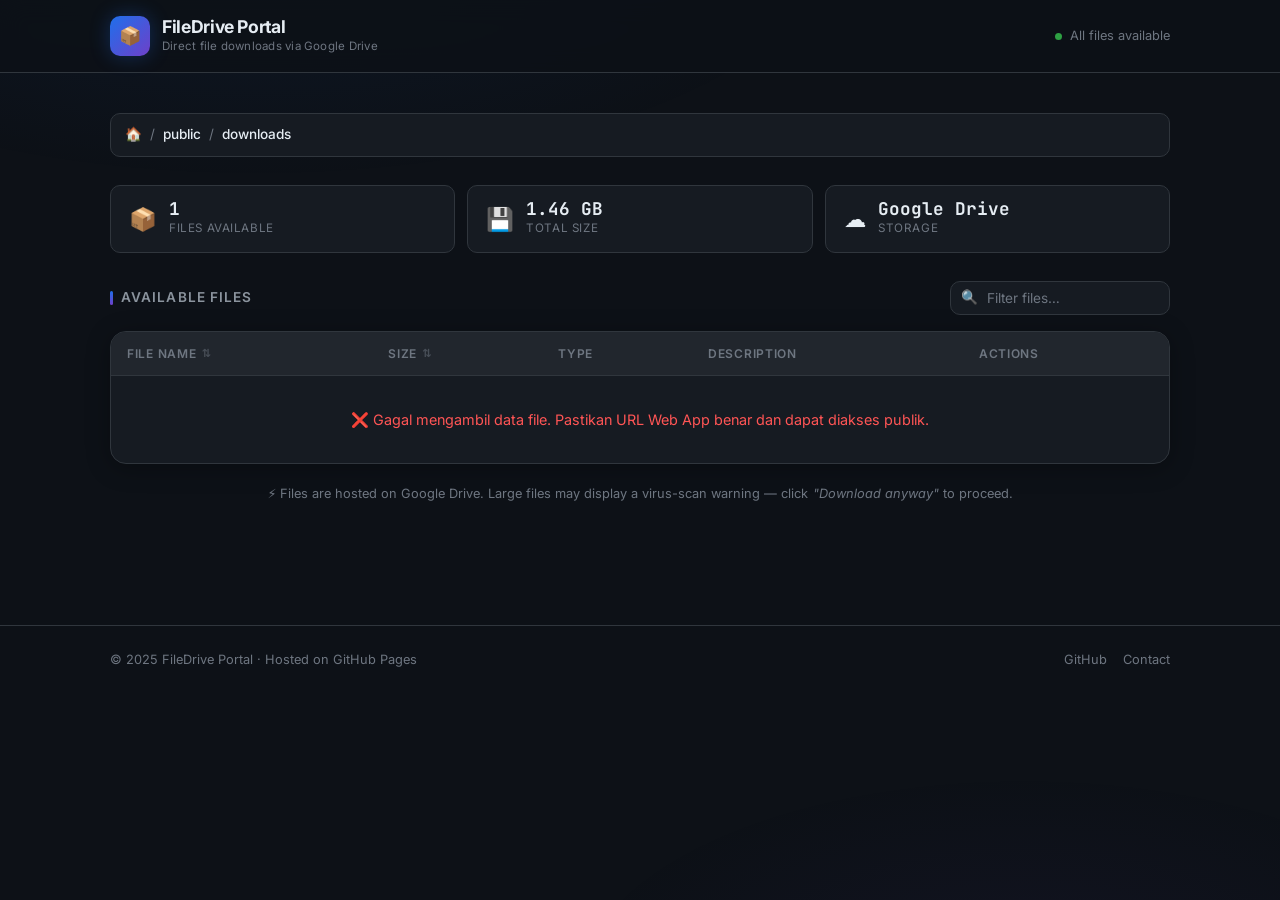
<file: index.html>
<!DOCTYPE html>
<html lang="en">

<head>
  <!-- ============================================================
       FileDrive Portal — index.html
       A modern HFS-style file download landing page for GitHub Pages
       Files are served via Google Drive direct-download links.

       HOW TO USE:
       1. Upload your files to Google Drive
       2. Share each file → "Anyone with the link"
       3. Copy the File ID from the share URL:
          https://drive.google.com/file/d/FILE_ID/view
       4. Paste FILE_IDs into js/main.js → FILES array
       ============================================================ -->
  <meta charset="UTF-8" />
  <meta name="viewport" content="width=device-width, initial-scale=1.0" />
  <meta http-equiv="X-UA-Compatible" content="IE=edge" />

  <!-- ── SEO ─────────────────────────────────────────────────── -->
  <title>FileDrive Portal</title>
  <meta name="description"
    content="Download files easily and quickly. Hosted on Google Drive." />
  <meta name="keywords" content="file download, Google Drive, public drive, shared files" />
  <meta name="robots" content="index, follow" />
  <link rel="canonical" href="https://YOUR_USERNAME.github.io/YOUR_REPO/" />

  <!-- ── Open Graph / Social Preview ─────────────────────────── -->
  <meta property="og:type" content="website" />
  <meta property="og:title" content="FileDrive Portal — File Downloads" />
  <meta property="og:description" content="Fast file downloads hosted via Google Drive." />
  <meta property="og:url" content="https://YOUR_USERNAME.github.io/YOUR_REPO/" />

  <!-- ── Favicon (emoji fallback, replace with real icon) ────── -->
  <link rel="icon"
    href="data:image/svg+xml,<svg xmlns='http://www.w3.org/2000/svg' viewBox='0 0 100 100'><text y='.9em' font-size='90'>📁</text></svg>" />

  <!-- ── Fonts (preconnect for speed) ────────────────────────── -->
  <link rel="preconnect" href="https://fonts.googleapis.com" />
  <link rel="preconnect" href="https://fonts.gstatic.com" crossorigin />

  <!-- ── Stylesheets ──────────────────────────────────────────── -->
  <link rel="stylesheet" href="css/style.css" />
  <link rel="stylesheet" href="css/animations.css" />
</head>

<body>

  <!-- ════════════════════════════════════════════════════════════
       SITE HEADER
  ════════════════════════════════════════════════════════════ -->
  <header class="site-header" role="banner">
    <div class="header-inner">

      <!-- Logo — EVE-NG Images portal -->
      <a href="/" class="logo-area" aria-label="FileDrive Portal Home">
        <div class="logo-icon" aria-hidden="true">📦</div>
        <div class="logo-text">
          <span class="logo-name">FileDrive Portal</span>
          <span class="logo-tagline">Direct file downloads via Google Drive</span>
        </div>
      </a>

      <!-- Live status indicator -->
      <div class="header-meta" aria-label="Server status">
        <span class="status-dot" aria-hidden="true"></span>
        <span>All files available</span>
      </div>

    </div>
  </header><!-- /site-header -->


  <!-- ════════════════════════════════════════════════════════════
       MAIN CONTENT
  ════════════════════════════════════════════════════════════ -->
  <main class="main-content" role="main">
    <div class="page-wrapper">

      <!-- ── Breadcrumb / Path Bar ─────────────────────────── -->
      <nav class="path-bar" aria-label="Current path">
        <span aria-hidden="true">🏠</span>
        <span aria-hidden="true">/</span>
        <span class="path-current">public</span>
        <span aria-hidden="true">/</span>
        <span class="path-current">downloads</span>
      </nav>

      <!-- ── Stats Strip ──────────────────────────────────── -->
      <div class="stats-strip" role="region" aria-label="Repository statistics">

        <div class="stat-card">
          <span class="stat-icon" aria-hidden="true">📦</span>
          <div class="stat-info">
            <span class="stat-value" id="stat-count">1</span>
            <span class="stat-label">Files Available</span>
          </div>
        </div>

        <div class="stat-card">
          <span class="stat-icon" aria-hidden="true">💾</span>
          <div class="stat-info">
            <span class="stat-value" id="stat-size">1.46 GB</span>
            <span class="stat-label">Total Size</span>
          </div>
        </div>

        <div class="stat-card">
          <span class="stat-icon" aria-hidden="true">☁️</span>
          <div class="stat-info">
            <span class="stat-value">Google Drive</span>
            <span class="stat-label">Storage</span>
          </div>
        </div>

      </div><!-- /stats-strip -->


      <!-- ── Section Header + Search ──────────────────────── -->
      <div class="section-header">
        <h1 class="section-title">Available Files</h1>

        <div class="search-wrap" role="search">
          <span class="search-icon" aria-hidden="true">🔍</span>
          <input type="search" id="search-input" class="search-input" placeholder="Filter files…"
            aria-label="Search files" autocomplete="off" spellcheck="false" />
        </div>
      </div>


      <!-- ── File Table ────────────────────────────────────── -->
      <!--
        STRUCTURE NOTE:
        - Table rows are rendered dynamically by js/main.js
        - To add/remove files, edit the FILES array in js/main.js
        - Each row has data-label attrs for mobile card layout
      -->
      <div class="file-table-wrapper" role="region" aria-label="File list">
        <table class="file-table" aria-label="Downloadable files">
          <thead>
            <tr>
              <!-- data-sort enables click-to-sort via main.js -->
              <th scope="col" data-sort="name">
                <div class="th-inner">
                  File Name <span class="sort-icon" aria-hidden="true">⇅</span>
                </div>
              </th>
              <th scope="col" data-sort="size">
                <div class="th-inner">
                  Size <span class="sort-icon" aria-hidden="true">⇅</span>
                </div>
              </th>
              <th scope="col" class="col-type">Type</th>
              <!-- col-desc is hidden on screens < 900px via CSS -->
              <th scope="col" class="col-desc">Description</th>
              <th scope="col">Actions</th>
            </tr>
          </thead>
          <tbody id="file-table-body">
            <!-- Rows inserted here by main.js → populateTable() -->
            <!-- Fallback for JS-disabled browsers: -->
            <tr>
              <td colspan="5" style="text-align:center;padding:32px;color:var(--text-muted);">
                Loading files… (requires JavaScript)
              </td>
            </tr>
          </tbody>
        </table>

        <!-- No search results message -->
        <div class="no-results" id="no-results" role="status" aria-live="polite">
          <div class="nr-icon" aria-hidden="true">🔎</div>
          <p>No files match your search.</p>
        </div>

      </div><!-- /file-table-wrapper -->


      <!-- ── Usage Notice ──────────────────────────────────── -->
      <p style="margin-top:20px;font-size:0.8rem;color:var(--text-muted);text-align:center;">
        ⚡ Files are hosted on Google Drive.
        Large files may display a virus-scan warning — click <em>"Download anyway"</em> to proceed.
      </p>

    </div><!-- /page-wrapper -->
  </main><!-- /main-content -->


  <!-- ════════════════════════════════════════════════════════════
       SITE FOOTER
  ════════════════════════════════════════════════════════════ -->
  <footer class="site-footer" role="contentinfo">
    <div class="footer-inner">
      <span>© 2025 FileDrive Portal · Hosted on GitHub Pages</span>
      <nav class="footer-links" aria-label="Footer links">
        <a href="https://github.com/YOUR_USERNAME/YOUR_REPO" rel="noopener noreferrer">GitHub</a>
        <a href="mailto:your@email.com">Contact</a>
      </nav>
    </div>
  </footer>

  <!-- ── Scripts ──────────────────────────────────────────── -->
  <!-- main.js loaded at end of body for best performance -->
  <script src="js/main.js" defer></script>

</body>

</html>
</file>
<file: css/style.css>
/* ============================================================
   FileDrive Portal — style.css
   Modern, dark-themed HFS-style file download portal
   ============================================================ */

/* ── Google Fonts ─────────────────────────────────────────── */
@import url('https://fonts.googleapis.com/css2?family=Inter:wght@300;400;500;600;700&family=JetBrains+Mono:wght@400;500&display=swap');

/* ── CSS Custom Properties (Design Tokens) ────────────────── */
:root {
  /* Colors */
  --bg-primary:      #0d1117;
  --bg-secondary:    #161b22;
  --bg-tertiary:     #21262d;
  --bg-card:         #1c2128;
  --border-color:    #30363d;
  --border-subtle:   #21262d;

  --text-primary:    #e6edf3;
  --text-secondary:  #8b949e;
  --text-muted:      #6e7681;
  --text-accent:     #58a6ff;

  --accent-blue:     #1f6feb;
  --accent-blue-h:   #388bfd;
  --accent-green:    #238636;
  --accent-green-h:  #2ea043;
  --accent-purple:   #6e40c9;
  --accent-orange:   #d29922;

  --glow-blue:       rgba(31, 111, 235, 0.3);
  --glow-green:      rgba(35, 134, 54, 0.4);

  /* Spacing */
  --radius-sm:  6px;
  --radius-md:  10px;
  --radius-lg:  16px;
  --radius-xl:  24px;

  /* Transitions */
  --transition-fast:   150ms ease;
  --transition-base:   250ms ease;
  --transition-slow:   400ms ease;
}

/* ── Reset & Base ─────────────────────────────────────────── */
*, *::before, *::after {
  box-sizing: border-box;
  margin: 0;
  padding: 0;
}

html {
  scroll-behavior: smooth;
  font-size: 16px;
}

body {
  font-family: 'Inter', system-ui, -apple-system, sans-serif;
  background-color: var(--bg-primary);
  color: var(--text-primary);
  min-height: 100vh;
  line-height: 1.6;
  -webkit-font-smoothing: antialiased;
}

a {
  color: var(--text-accent);
  text-decoration: none;
  transition: color var(--transition-fast);
}

a:hover { color: #79c0ff; }

/* ── Animated Background ──────────────────────────────────── */
body::before {
  content: '';
  position: fixed;
  inset: 0;
  background:
    radial-gradient(ellipse 80% 50% at 20% -10%, rgba(31,111,235,0.08) 0%, transparent 60%),
    radial-gradient(ellipse 60% 40% at 80% 110%, rgba(110,64,201,0.06) 0%, transparent 60%);
  pointer-events: none;
  z-index: 0;
}

/* ── Layout Wrapper ───────────────────────────────────────── */
.page-wrapper {
  position: relative;
  z-index: 1;
  max-width: 1100px;
  margin: 0 auto;
  padding: 0 20px;
}

/* ── Site Header ──────────────────────────────────────────── */
.site-header {
  border-bottom: 1px solid var(--border-color);
  background: rgba(13, 17, 23, 0.85);
  backdrop-filter: blur(12px);
  -webkit-backdrop-filter: blur(12px);
  position: sticky;
  top: 0;
  z-index: 100;
}

.header-inner {
  max-width: 1100px;
  margin: 0 auto;
  padding: 16px 20px;
  display: flex;
  align-items: center;
  justify-content: space-between;
  gap: 16px;
}

/* Logo area */
.logo-area {
  display: flex;
  align-items: center;
  gap: 12px;
  text-decoration: none;
}

.logo-icon {
  width: 40px;
  height: 40px;
  background: linear-gradient(135deg, var(--accent-blue) 0%, var(--accent-purple) 100%);
  border-radius: var(--radius-md);
  display: flex;
  align-items: center;
  justify-content: center;
  font-size: 18px;
  flex-shrink: 0;
  box-shadow: 0 0 20px var(--glow-blue);
}

.logo-text {
  display: flex;
  flex-direction: column;
}

.logo-name {
  font-size: 1.1rem;
  font-weight: 700;
  color: var(--text-primary);
  letter-spacing: -0.02em;
  line-height: 1.2;
}

.logo-tagline {
  font-size: 0.72rem;
  color: var(--text-muted);
  font-weight: 400;
  letter-spacing: 0.02em;
}

/* Header meta */
.header-meta {
  display: flex;
  align-items: center;
  gap: 8px;
  font-size: 0.8rem;
  color: var(--text-muted);
}

.status-dot {
  width: 7px;
  height: 7px;
  background: var(--accent-green-h);
  border-radius: 50%;
  animation: pulse-dot 2.5s ease-in-out infinite;
}

@keyframes pulse-dot {
  0%, 100% { opacity: 1; box-shadow: 0 0 0 0 rgba(46, 160, 67, 0.6); }
  50%       { opacity: 0.8; box-shadow: 0 0 0 5px rgba(46, 160, 67, 0); }
}

/* ── Main Content ─────────────────────────────────────────── */
.main-content {
  padding: 40px 0 80px;
}

/* ── Breadcrumb / Path Bar ────────────────────────────────── */
.path-bar {
  display: flex;
  align-items: center;
  gap: 8px;
  margin-bottom: 28px;
  font-size: 0.85rem;
  color: var(--text-secondary);
  padding: 10px 14px;
  background: var(--bg-secondary);
  border: 1px solid var(--border-color);
  border-radius: var(--radius-md);
}

.path-bar span { color: var(--text-muted); }
.path-bar .path-current { color: var(--text-primary); font-weight: 500; }

/* ── Stats Strip ──────────────────────────────────────────── */
.stats-strip {
  display: grid;
  grid-template-columns: repeat(auto-fit, minmax(160px, 1fr));
  gap: 12px;
  margin-bottom: 28px;
}

.stat-card {
  background: var(--bg-secondary);
  border: 1px solid var(--border-color);
  border-radius: var(--radius-md);
  padding: 14px 18px;
  display: flex;
  align-items: center;
  gap: 12px;
  transition: border-color var(--transition-base), transform var(--transition-base);
}

.stat-card:hover {
  border-color: var(--accent-blue);
  transform: translateY(-1px);
}

.stat-icon {
  font-size: 1.4rem;
  flex-shrink: 0;
}

.stat-info { display: flex; flex-direction: column; }
.stat-value {
  font-size: 1.1rem;
  font-weight: 700;
  color: var(--text-primary);
  line-height: 1;
  font-family: 'JetBrains Mono', monospace;
}
.stat-label {
  font-size: 0.73rem;
  color: var(--text-muted);
  margin-top: 2px;
  text-transform: uppercase;
  letter-spacing: 0.05em;
}

/* ── Section Header ───────────────────────────────────────── */
.section-header {
  display: flex;
  align-items: center;
  justify-content: space-between;
  margin-bottom: 16px;
  flex-wrap: wrap;
  gap: 12px;
}

.section-title {
  font-size: 0.85rem;
  font-weight: 600;
  color: var(--text-secondary);
  text-transform: uppercase;
  letter-spacing: 0.08em;
  display: flex;
  align-items: center;
  gap: 8px;
}

.section-title::before {
  content: '';
  display: inline-block;
  width: 3px;
  height: 14px;
  background: linear-gradient(to bottom, var(--accent-blue), var(--accent-purple));
  border-radius: 2px;
}

/* Search input */
.search-wrap {
  position: relative;
}

.search-input {
  background: var(--bg-secondary);
  border: 1px solid var(--border-color);
  border-radius: var(--radius-md);
  color: var(--text-primary);
  font-size: 0.85rem;
  font-family: 'Inter', sans-serif;
  padding: 8px 12px 8px 36px;
  width: 220px;
  transition: border-color var(--transition-fast), box-shadow var(--transition-fast);
  outline: none;
}

.search-input:focus {
  border-color: var(--accent-blue);
  box-shadow: 0 0 0 3px var(--glow-blue);
}

.search-input::placeholder { color: var(--text-muted); }

.search-icon {
  position: absolute;
  left: 11px;
  top: 50%;
  transform: translateY(-50%);
  font-size: 0.85rem;
  color: var(--text-muted);
  pointer-events: none;
}

/* ── File Table ───────────────────────────────────────────── */
.file-table-wrapper {
  background: var(--bg-secondary);
  border: 1px solid var(--border-color);
  border-radius: var(--radius-lg);
  overflow: hidden;
  box-shadow: 0 4px 24px rgba(0,0,0,0.3);
}

.file-table {
  width: 100%;
  border-collapse: collapse;
  font-size: 0.9rem;
}

/* Table Head */
.file-table thead {
  background: var(--bg-tertiary);
  border-bottom: 1px solid var(--border-color);
}

.file-table thead th {
  padding: 12px 16px;
  text-align: left;
  font-size: 0.75rem;
  font-weight: 600;
  color: var(--text-muted);
  text-transform: uppercase;
  letter-spacing: 0.06em;
  white-space: nowrap;
  cursor: pointer;
  user-select: none;
  transition: color var(--transition-fast);
}

.file-table thead th:hover { color: var(--text-primary); }

.file-table thead th .th-inner {
  display: flex;
  align-items: center;
  gap: 5px;
}

.sort-icon { font-size: 0.7rem; opacity: 0.5; }

/* Table Body Rows */
.file-table tbody tr {
  border-bottom: 1px solid var(--border-subtle);
  transition: background var(--transition-fast);
  cursor: default;
}

.file-table tbody tr:last-child { border-bottom: none; }

.file-table tbody tr:hover {
  background: rgba(255,255,255,0.03);
}

.file-table tbody td {
  padding: 14px 16px;
  vertical-align: middle;
}

/* ── File Name Cell ───────────────────────────────────────── */
.file-name-cell {
  display: flex;
  align-items: center;
  gap: 12px;
}

.file-icon-wrap {
  width: 38px;
  height: 38px;
  border-radius: var(--radius-sm);
  display: flex;
  align-items: center;
  justify-content: center;
  font-size: 1.1rem;
  flex-shrink: 0;
}

/* Icon color variants by type */
.file-icon-wrap.type-iso {
  background: rgba(31,111,235,0.12);
  border: 1px solid rgba(31,111,235,0.25);
}
.file-icon-wrap.type-zip {
  background: rgba(210,153,34,0.12);
  border: 1px solid rgba(210,153,34,0.25);
}
.file-icon-wrap.type-archive {
  background: rgba(110,64,201,0.12);
  border: 1px solid rgba(110,64,201,0.25);
}
.file-icon-wrap.type-generic {
  background: rgba(139,148,158,0.12);
  border: 1px solid rgba(139,148,158,0.2);
}

.file-info { display: flex; flex-direction: column; gap: 2px; }

.file-name {
  font-weight: 600;
  color: var(--text-primary);
  font-size: 0.9rem;
  font-family: 'JetBrains Mono', monospace;
  letter-spacing: -0.01em;
}

.file-desc {
  font-size: 0.76rem;
  color: var(--text-muted);
  font-family: 'Inter', sans-serif;
  font-weight: 400;
}

/* ── Size Cell ────────────────────────────────────────────── */
.file-size {
  font-family: 'JetBrains Mono', monospace;
  font-size: 0.85rem;
  color: var(--text-secondary);
  white-space: nowrap;
}

/* ── Type Badge ───────────────────────────────────────────── */
.type-badge {
  display: inline-flex;
  align-items: center;
  padding: 3px 8px;
  border-radius: 20px;
  font-size: 0.72rem;
  font-weight: 600;
  font-family: 'JetBrains Mono', monospace;
  letter-spacing: 0.04em;
  text-transform: uppercase;
}

.type-badge.iso {
  background: rgba(31,111,235,0.15);
  color: #79c0ff;
  border: 1px solid rgba(31,111,235,0.3);
}
.type-badge.zip {
  background: rgba(210,153,34,0.15);
  color: #e3b341;
  border: 1px solid rgba(210,153,34,0.3);
}
.type-badge.archive {
  background: rgba(110,64,201,0.15);
  color: #b392f0;
  border: 1px solid rgba(110,64,201,0.3);
}

/* ── Action Buttons Cell ──────────────────────────────────── */
.actions-cell {
  display: flex;
  align-items: center;
  gap: 8px;
  flex-wrap: nowrap;
}

/* Download Button */
.btn-download {
  display: inline-flex;
  align-items: center;
  gap: 7px;
  padding: 8px 16px;
  background: var(--accent-green);
  color: #fff;
  border: none;
  border-radius: var(--radius-sm);
  font-size: 0.82rem;
  font-weight: 600;
  font-family: 'Inter', sans-serif;
  cursor: pointer;
  text-decoration: none;
  white-space: nowrap;
  position: relative;
  overflow: hidden;
  transition:
    background var(--transition-fast),
    box-shadow var(--transition-base),
    transform var(--transition-fast);
}

/* Shine sweep on hover */
.btn-download::before {
  content: '';
  position: absolute;
  top: 0; left: -100%;
  width: 60%;
  height: 100%;
  background: linear-gradient(90deg, transparent, rgba(255,255,255,0.15), transparent);
  transition: left var(--transition-slow);
}

.btn-download:hover {
  background: var(--accent-green-h);
  box-shadow: 0 0 18px var(--glow-green), 0 4px 12px rgba(0,0,0,0.3);
  transform: translateY(-1px);
  color: #fff;
}

.btn-download:hover::before { left: 150%; }

.btn-download:active {
  transform: translateY(0);
  box-shadow: none;
}

.btn-download .btn-icon { font-size: 0.9rem; }

/* Copy Link Button */
.btn-copy {
  display: inline-flex;
  align-items: center;
  justify-content: center;
  width: 34px;
  height: 34px;
  background: var(--bg-tertiary);
  color: var(--text-secondary);
  border: 1px solid var(--border-color);
  border-radius: var(--radius-sm);
  font-size: 0.9rem;
  cursor: pointer;
  transition:
    background var(--transition-fast),
    color var(--transition-fast),
    border-color var(--transition-fast),
    transform var(--transition-fast);
  position: relative;
  flex-shrink: 0;
}

.btn-copy:hover {
  background: var(--bg-card);
  color: var(--text-accent);
  border-color: var(--accent-blue);
  transform: scale(1.05);
}

.btn-copy:active { transform: scale(0.95); }

/* Tooltip for copy */
.btn-copy .tooltip {
  position: absolute;
  bottom: calc(100% + 8px);
  left: 50%;
  transform: translateX(-50%) scale(0.8);
  background: var(--bg-tertiary);
  border: 1px solid var(--border-color);
  color: var(--text-primary);
  font-size: 0.72rem;
  font-family: 'Inter', sans-serif;
  padding: 4px 8px;
  border-radius: var(--radius-sm);
  white-space: nowrap;
  pointer-events: none;
  opacity: 0;
  transition: opacity var(--transition-fast), transform var(--transition-fast);
}

.btn-copy .tooltip::after {
  content: '';
  position: absolute;
  top: 100%;
  left: 50%;
  transform: translateX(-50%);
  border: 5px solid transparent;
  border-top-color: var(--border-color);
}

.btn-copy:hover .tooltip,
.btn-copy.copied .tooltip {
  opacity: 1;
  transform: translateX(-50%) scale(1);
}

.btn-copy.copied {
  color: var(--accent-green-h);
  border-color: var(--accent-green);
}

/* ── Progress Bar (visual only) ───────────────────────────── */
.size-bar-wrap {
  margin-top: 4px;
  height: 3px;
  background: var(--bg-tertiary);
  border-radius: 2px;
  overflow: hidden;
  width: 80px;
}

.size-bar {
  height: 100%;
  border-radius: 2px;
  background: linear-gradient(90deg, var(--accent-blue), var(--accent-purple));
  transition: width var(--transition-slow);
}

/* ── No Results ───────────────────────────────────────────── */
.no-results {
  text-align: center;
  padding: 48px 20px;
  color: var(--text-muted);
  display: none;
}

.no-results .nr-icon { font-size: 2.5rem; margin-bottom: 12px; }
.no-results p { font-size: 0.9rem; }

/* ── Footer ───────────────────────────────────────────────── */
.site-footer {
  border-top: 1px solid var(--border-color);
  padding: 24px 0;
  margin-top: 40px;
}

.footer-inner {
  max-width: 1100px;
  margin: 0 auto;
  padding: 0 20px;
  display: flex;
  align-items: center;
  justify-content: space-between;
  flex-wrap: wrap;
  gap: 12px;
  font-size: 0.8rem;
  color: var(--text-muted);
}

.footer-links {
  display: flex;
  align-items: center;
  gap: 16px;
}

.footer-links a {
  color: var(--text-muted);
  transition: color var(--transition-fast);
}

.footer-links a:hover { color: var(--text-accent); }

/* ── Toast Notification ───────────────────────────────────── */
.toast {
  position: fixed;
  bottom: 28px;
  right: 28px;
  background: var(--bg-tertiary);
  border: 1px solid var(--accent-green);
  color: var(--text-primary);
  padding: 12px 18px;
  border-radius: var(--radius-md);
  font-size: 0.85rem;
  display: flex;
  align-items: center;
  gap: 8px;
  z-index: 999;
  box-shadow: 0 8px 32px rgba(0,0,0,0.5), 0 0 12px var(--glow-green);
  transform: translateY(80px);
  opacity: 0;
  transition: transform var(--transition-base), opacity var(--transition-base);
  pointer-events: none;
}

.toast.show {
  transform: translateY(0);
  opacity: 1;
}

/* ── Responsive ───────────────────────────────────────────── */

/* Hide description on medium screens */
@media (max-width: 900px) {
  .col-desc { display: none; }
}

/* Collapse table on mobile → card layout */
@media (max-width: 640px) {
  .file-table, .file-table thead, .file-table tbody,
  .file-table tr, .file-table td, .file-table th {
    display: block;
    width: 100%;
  }

  .file-table thead { display: none; } /* hide header row */

  .file-table tbody tr {
    border: 1px solid var(--border-color);
    border-radius: var(--radius-md);
    margin-bottom: 12px;
    padding: 14px;
    background: var(--bg-card);
  }

  .file-table tbody tr:hover { background: var(--bg-card); }

  .file-table tbody td {
    padding: 6px 0;
    border: none;
  }

  /* Show label before each cell on mobile */
  .file-table tbody td::before {
    content: attr(data-label);
    display: block;
    font-size: 0.7rem;
    color: var(--text-muted);
    text-transform: uppercase;
    letter-spacing: 0.06em;
    margin-bottom: 3px;
  }

  .file-table-wrapper {
    background: transparent;
    border: none;
    box-shadow: none;
  }

  .search-input { width: 100%; }
  .section-header { flex-direction: column; align-items: flex-start; }
  .search-wrap { width: 100%; }

  .stats-strip { grid-template-columns: 1fr 1fr; }

  .header-meta { display: none; }

  .actions-cell { flex-wrap: wrap; }
}

@media (max-width: 400px) {
  .stats-strip { grid-template-columns: 1fr; }
}

/* ── Scrollbar Styling ────────────────────────────────────── */
::-webkit-scrollbar { width: 8px; height: 8px; }
::-webkit-scrollbar-track { background: var(--bg-primary); }
::-webkit-scrollbar-thumb {
  background: var(--border-color);
  border-radius: 4px;
}
::-webkit-scrollbar-thumb:hover { background: var(--text-muted); }

/* ── Utility ──────────────────────────────────────────────── */
.hidden { display: none !important; }
</file>
<file: css/animations.css>
/* ============================================================
   FileDrive Portal — animations.css
   Keyframe animations & entrance effects
   ============================================================ */

/* ── Row Entrance Animation ───────────────────────────────── */
@keyframes row-in {
  from {
    opacity: 0;
    transform: translateY(10px);
  }
  to {
    opacity: 1;
    transform: translateY(0);
  }
}

/* Applied per-row via JS data-index for staggered effect */
.file-row {
  animation: row-in 0.4s ease both;
}

.file-row:nth-child(1) { animation-delay: 0.05s; }
.file-row:nth-child(2) { animation-delay: 0.10s; }
.file-row:nth-child(3) { animation-delay: 0.15s; }
.file-row:nth-child(4) { animation-delay: 0.20s; }
.file-row:nth-child(5) { animation-delay: 0.25s; }
.file-row:nth-child(6) { animation-delay: 0.30s; }
.file-row:nth-child(7) { animation-delay: 0.35s; }
.file-row:nth-child(8) { animation-delay: 0.40s; }

/* ── Stats Card Entrance ──────────────────────────────────── */
@keyframes card-in {
  from { opacity: 0; transform: translateY(16px) scale(0.97); }
  to   { opacity: 1; transform: translateY(0)    scale(1); }
}

.stat-card {
  animation: card-in 0.5s ease both;
}

.stat-card:nth-child(1) { animation-delay: 0.0s; }
.stat-card:nth-child(2) { animation-delay: 0.08s; }
.stat-card:nth-child(3) { animation-delay: 0.16s; }

/* ── Header fade-in ───────────────────────────────────────── */
@keyframes fade-down {
  from { opacity: 0; transform: translateY(-10px); }
  to   { opacity: 1; transform: translateY(0); }
}

.site-header { animation: fade-down 0.4s ease both; }
</file>
